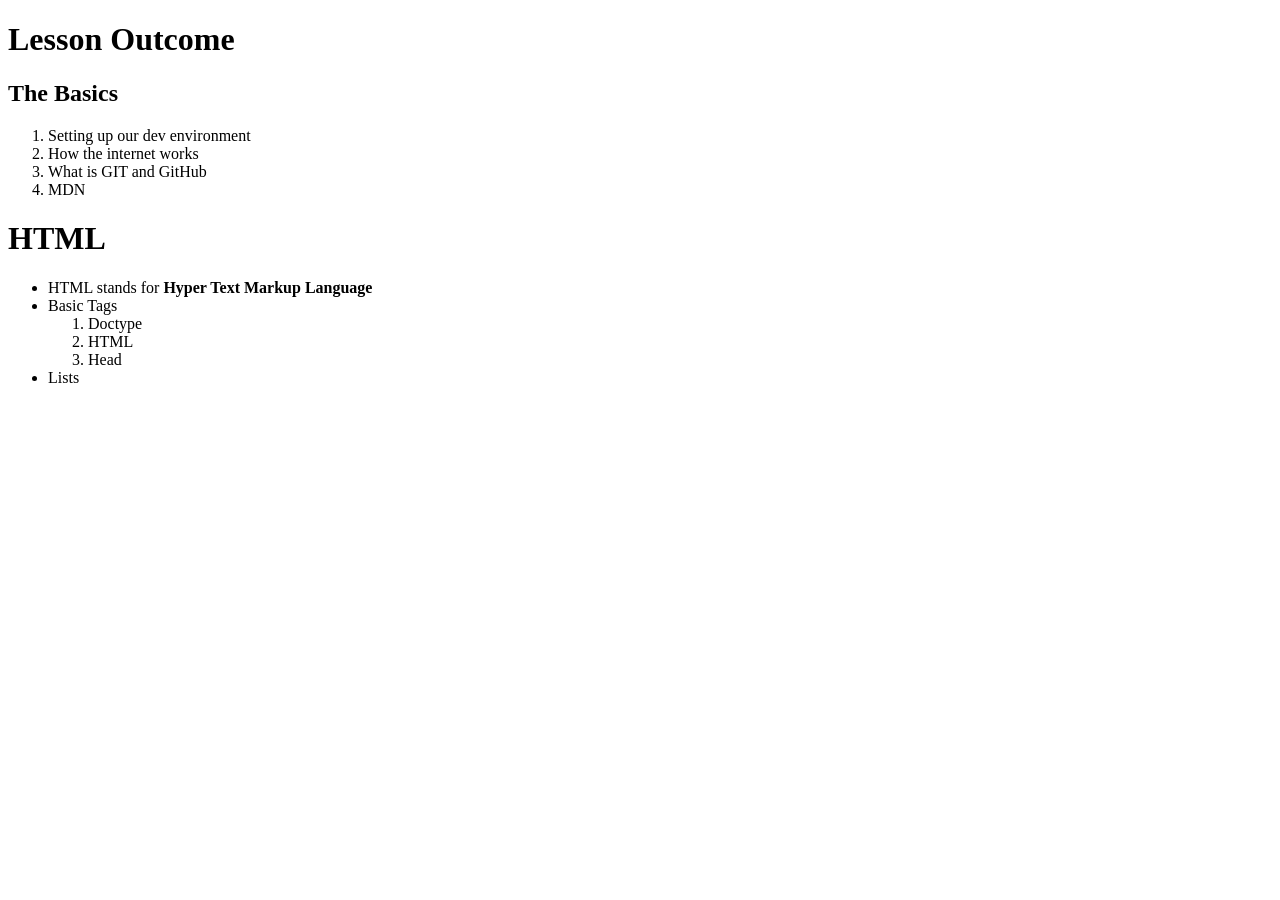
<file: task-1.html>
<!DOCTYPE html>
<html lang="en">

<head>
    <meta charset="UTF-8">
    <meta http-equiv="X-UA-Compatible" content="IE=edge">
    <meta name="viewport" content="width=device-width, initial-scale=1.0">
    <title>Document</title>
</head>

<body>
    <h1>Lesson Outcome</h1>
    <h2>The Basics</h2>
    <ol>
        <li>Setting up our dev environment</li>
        <li>How the internet works</li>
        <li>What is GIT and GitHub</li>
        <li>MDN</li>
    </ol>
    <h1>HTML</h1>
    <ul>
        <li>HTML stands for <b>Hyper Text Markup Language</b>
        </li>
        <li>Basic Tags
            <ol>
                <li>Doctype</li>
                <li>HTML</li>
                <li>Head</li>
            </ol>
        </li>
        <li>Lists</li>
    </ul>
</body>

</html>
</file>
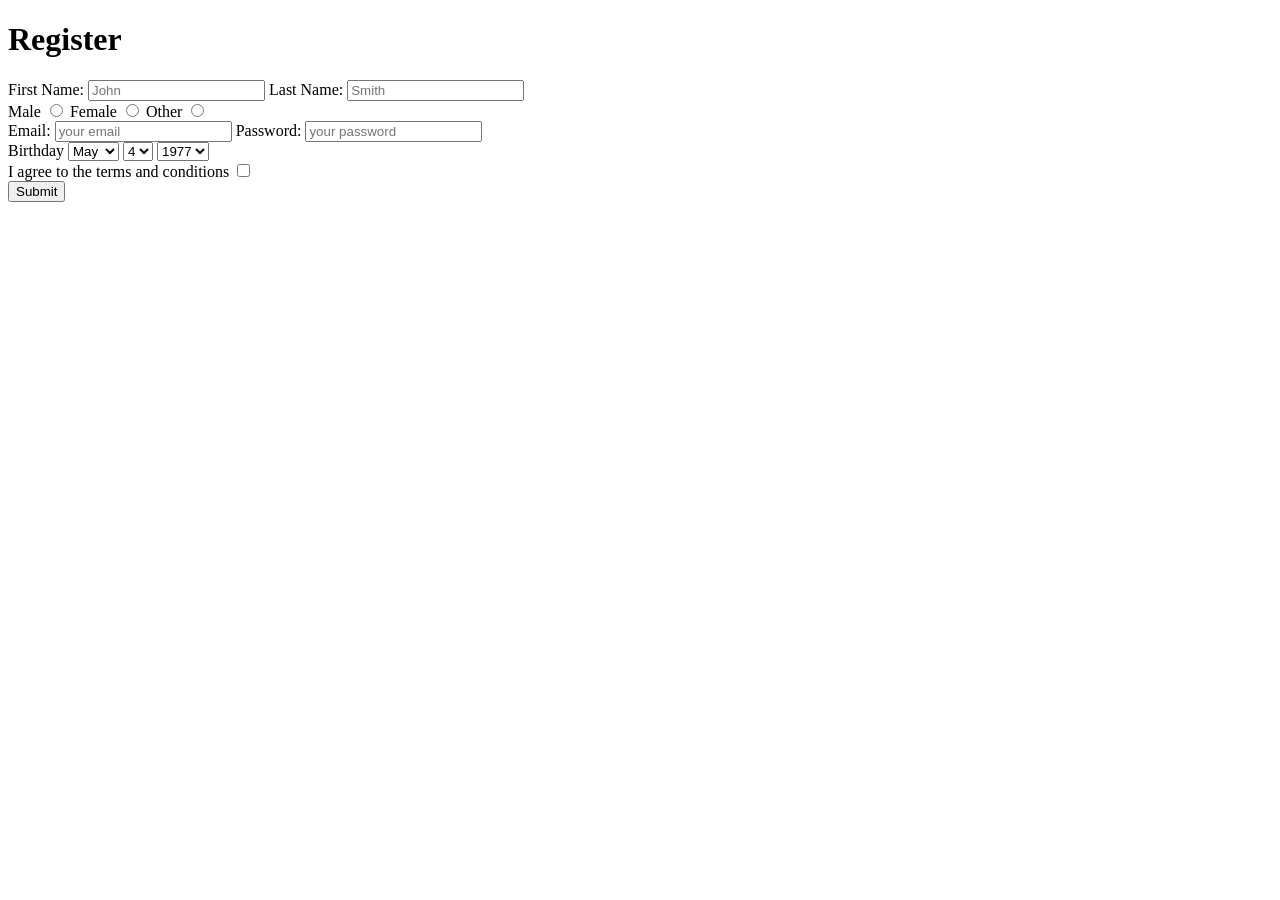
<file: task-3.5.html>
<!DOCTYPE html>
<html lang="en">

<head>
    <meta charset="UTF-8">
    <meta http-equiv="X-UA-Compatible" content="IE=edge">
    <meta name="viewport" content="width=device-width, initial-scale=1.0">
    <title>Document</title>
</head>

<body>
    <h1>Register</h1>
    <form action="http://www.google.com">
        <label for="first-name">First Name:</label>
        <input name="first-Name" type="text" placeholder="John" id="first-name" required>

        <label for="last-name">Last Name:</label>
        <input name="last-name" type="text" placeholder="Smith" id="last-name" required>

        <br>

        <label for="male">Male</label>
        <input id="male" name="GenderType" type="radio" value="male">

        <label for="female">Female</label>
        <input id="female" name="GenderType" type="radio" value="female">

        <label for="other">Other</label>
        <input id="other" name="GenderType" type="radio" value="other">

        <br>

        <label for="email">Email:</label>
        <input name="email" type="email" placeholder="your email" id="email" required>

        <label for="password">Password:</label>
        <input name="password" type="password" placeholder="your password" id="password" pattern=".{5,10}"
            title="5 to 10 characters" required>

        <br>

        <label for="birthday">Birthday</label>
        <select name="month" id="birthday">
            <option>May</option>
            <option>June</option>
            <option>July</option>
        </select>

        <select name="day" id="day">
            <option>4</option>
            <option>5</option>
            <option>6</option>
        </select>

        <select name="year" id="year">
            <option>1977</option>
            <option>1978</option>
            <option>1979</option>
        </select>

        <br>

        <label for="TermsAndConditions">I agree to the terms and conditions</label>
        <input id="TermsAndConditions" type="checkbox" name="TermsAndConditions" value="accepted">

        <br>

        <input type="submit">


    </form>



</body>

</html>
</file>
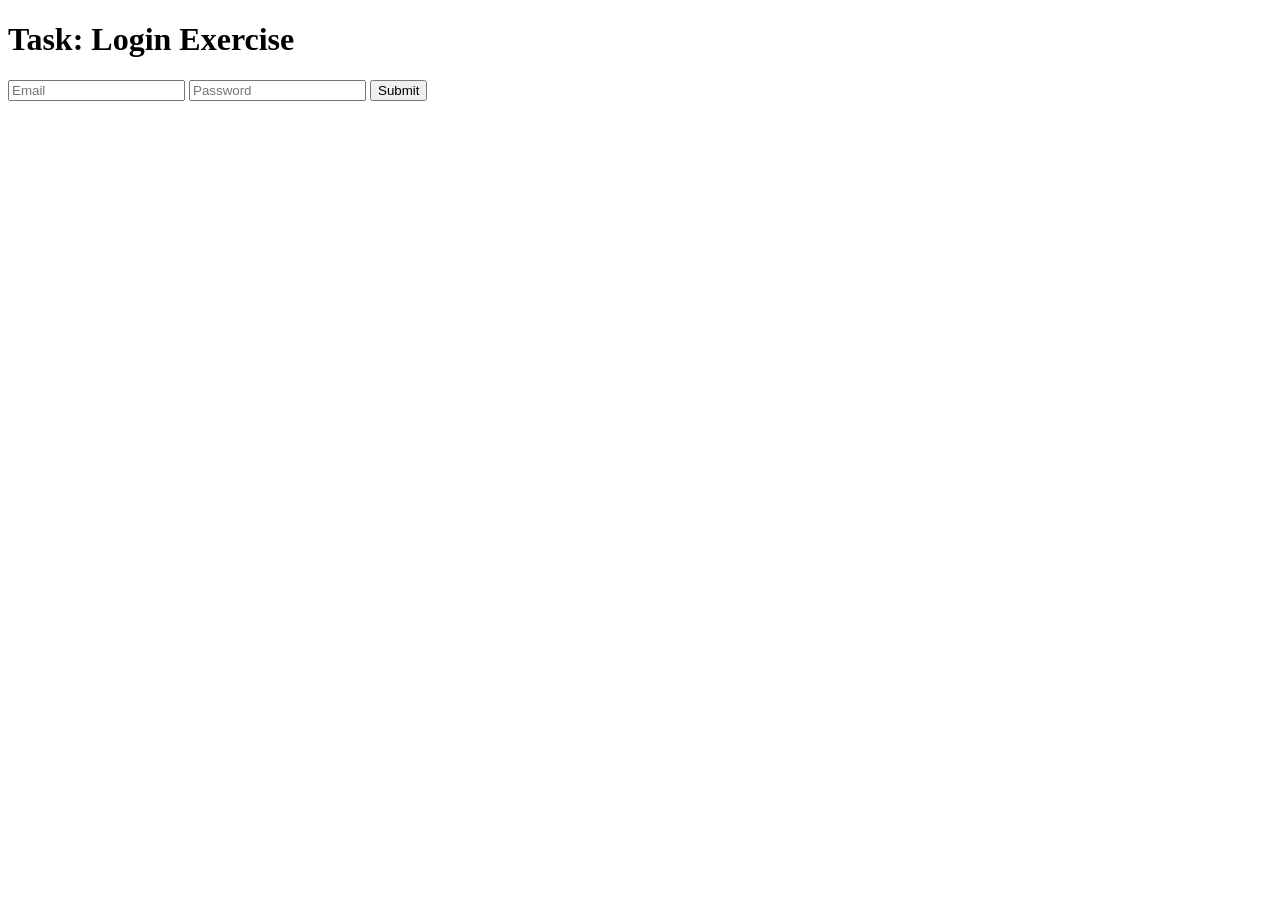
<file: task-3.html>
<!DOCTYPE html>
<html lang="en">

<head>
    <meta charset="UTF-8">
    <meta http-equiv="X-UA-Compatible" content="IE=edge">
    <meta name="viewport" content="width=device-width, initial-scale=1.0">
    <title>Document</title>
</head>

<body>
    <h1>Task: Login Exercise</h1>
    <form action="http://www.google.com">
        <input name="Email" type="email" placeholder="Email" required>
        <input name="Password" type="password" placeholder="Password" maxlenght="16" required>
        <input type="submit">
    </form>
</body>

</html>
</file>
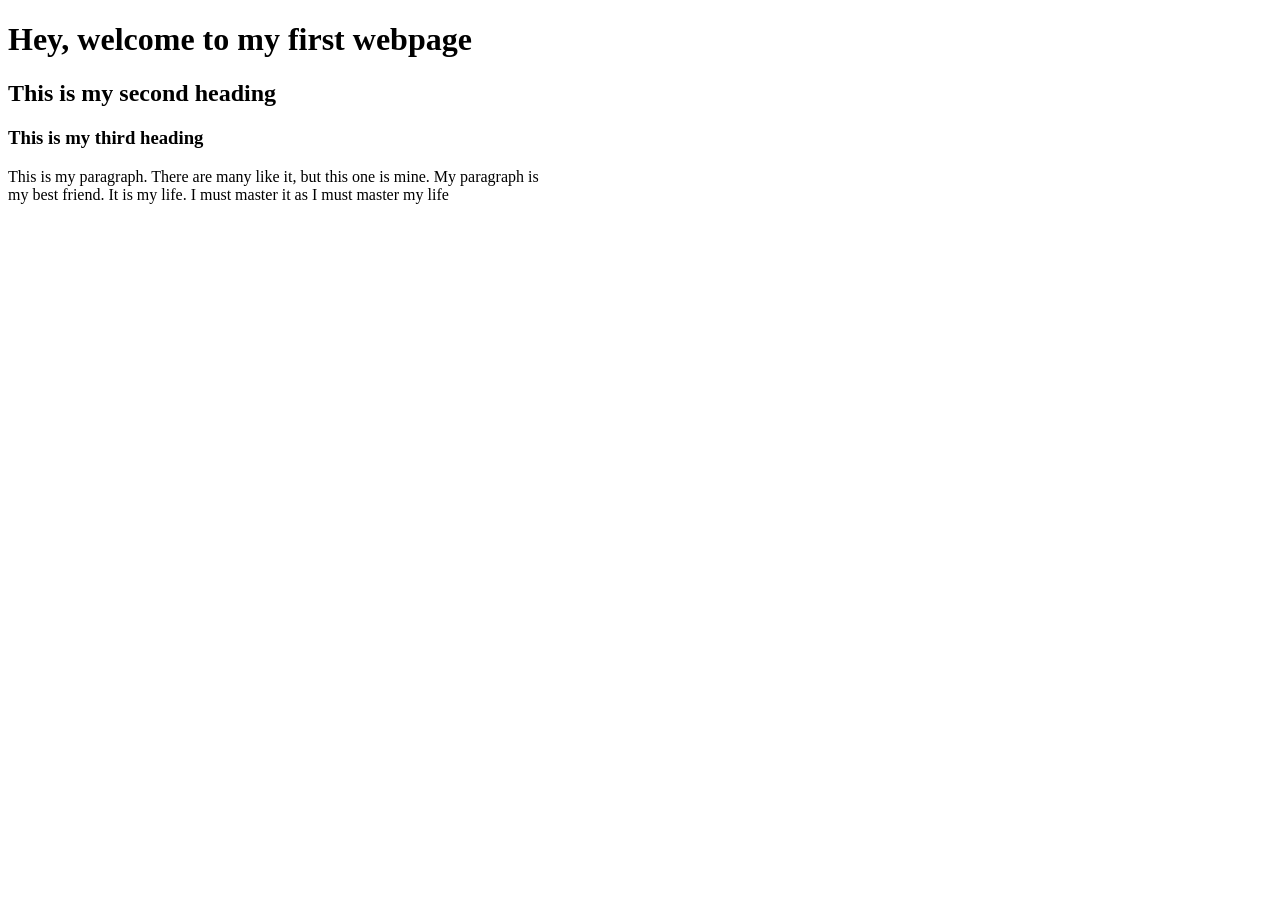
<file: Untitled-1.html>
<!DOCTYPE html>
<html lang="en">

<head>
    <meta charset="UTF-8">
    <meta http-equiv="X-UA-Compatible" content="IE=edge">
    <meta name="viewport" content="width=device-width, initial-scale=1.0">
    <title>My First Webpage</title>
</head>

<body>
    <h1>Hey, welcome to my first webpage</h1>
    <h2>This is my second heading</h2>
    <h3>This is my third heading</h3>
    <p>This is my paragraph. There are many like it, but this one is mine. My paragraph is
        <br>my best friend. It is my life. I must master it as I must master my life
    </p>
</body>

</html>
</file>
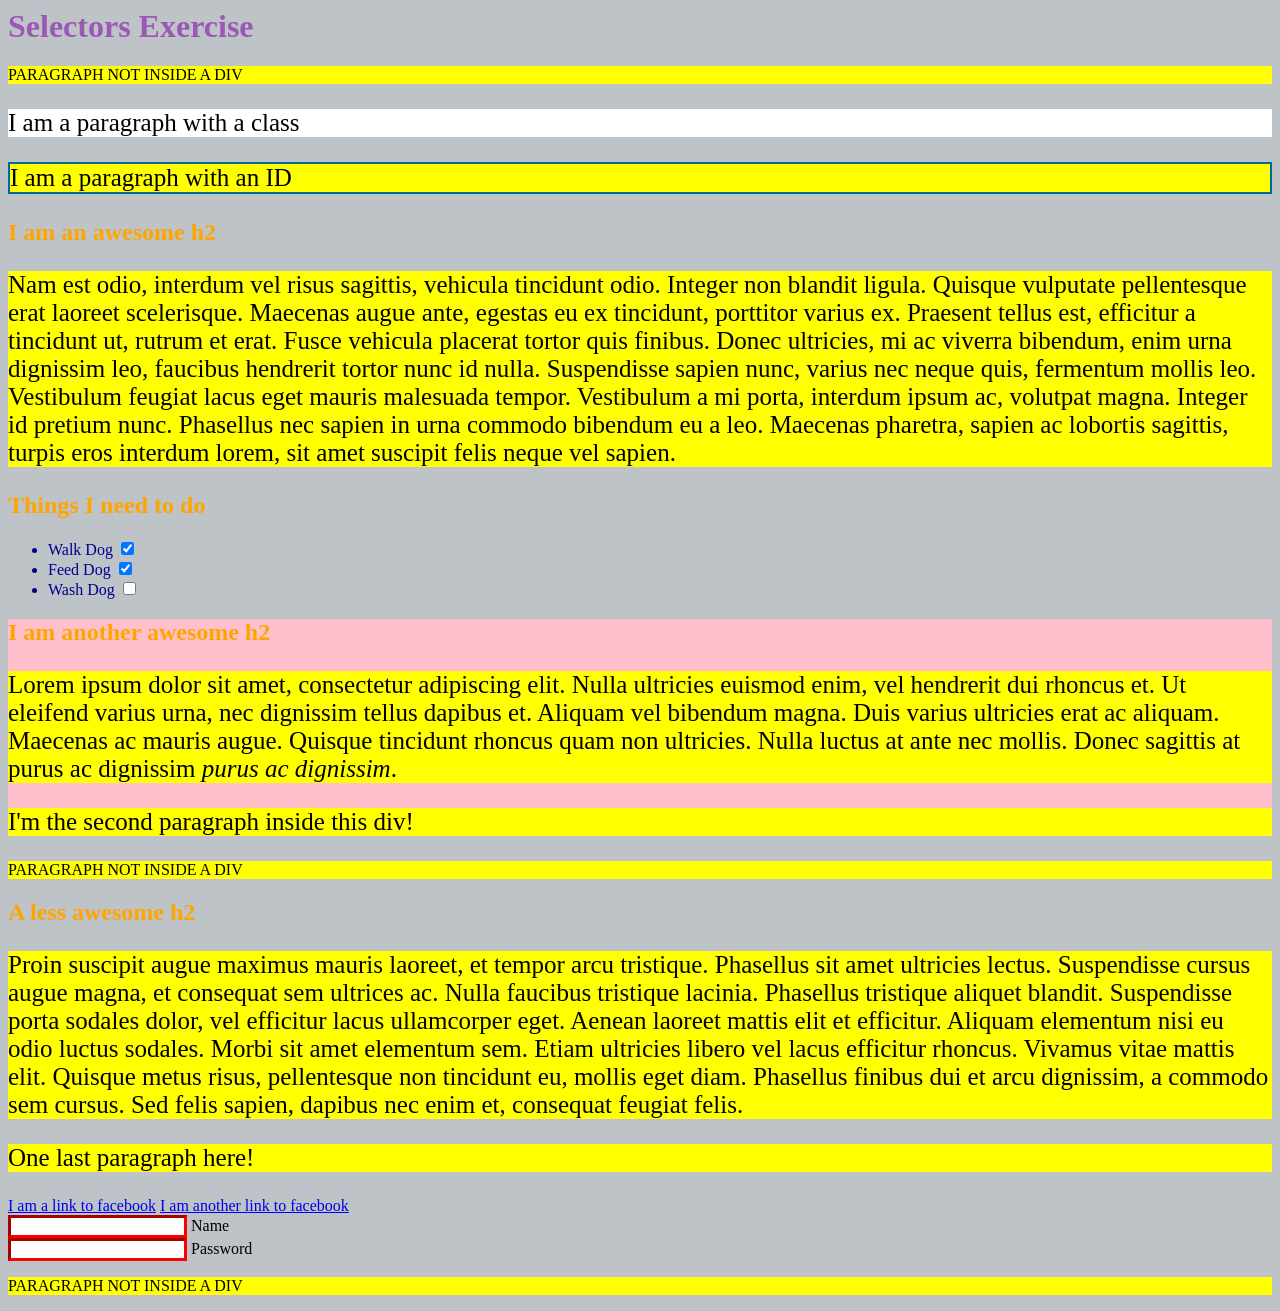
<file: Task 5-CSS_Intro/CSS-Week_5.html>
<html>

<head>
    <meta charset="UTF-8">
    <title>Selectors Exercise</title>
    <link rel="stylesheet" type="text/css" href="selectors.css">
</head>

<body>
    <h1>Selectors Exercise</h1>

    <p>PARAGRAPH NOT INSIDE A DIV</p>

    <div>
        <p class="hello">I am a paragraph with a class</p>
        <p id="special">I am a paragraph with an ID</p>

        <h2>I am an awesome h2</h2>


        <p>Nam est odio, interdum vel risus sagittis, vehicula tincidunt odio. Integer non blandit ligula. Quisque
            vulputate pellentesque erat laoreet scelerisque. Maecenas augue ante, egestas eu ex tincidunt, porttitor
            varius ex. Praesent tellus est, efficitur a tincidunt ut, rutrum et erat. Fusce vehicula placerat tortor
            quis finibus. Donec ultricies, mi ac viverra bibendum, enim urna dignissim leo, faucibus hendrerit tortor
            nunc id nulla. Suspendisse sapien nunc, varius nec neque quis, fermentum mollis leo. Vestibulum feugiat
            lacus eget mauris malesuada tempor. Vestibulum a mi porta, interdum ipsum ac, volutpat magna. Integer id
            pretium nunc. Phasellus nec sapien in urna commodo bibendum eu a leo. Maecenas pharetra, sapien ac lobortis
            sagittis, turpis eros interdum lorem, sit amet suscipit felis neque vel sapien.</p>

    </div>

    <div>
        <h2>Things I need to do</h2>

        <ul>
            <li>Walk Dog <input type="checkbox" checked> </li>
            <li>Feed Dog <input type="checkbox" checked> </li>
            <li>Wash Dog <input type="checkbox"></li>
        </ul>
    </div>

    <div>
        <h2>I am another awesome h2</h2>

        <p>Lorem ipsum dolor sit amet, consectetur adipiscing elit. Nulla ultricies euismod enim, vel hendrerit dui
            rhoncus et. Ut eleifend varius urna, nec dignissim tellus dapibus et. Aliquam vel bibendum magna. Duis
            varius ultricies erat ac aliquam. Maecenas ac mauris augue. Quisque tincidunt rhoncus quam non ultricies.
            Nulla luctus at ante nec mollis. Donec sagittis at purus ac dignissim <em>purus ac dignissim</em>.</p>

        <p>I'm the second paragraph inside this div!</p>
    </div>

    <p>PARAGRAPH NOT INSIDE A DIV</p>


    <div>
        <h2>A less awesome h2</h2>

        <p>Proin suscipit augue maximus mauris laoreet, et tempor arcu tristique. Phasellus sit amet ultricies lectus.
            Suspendisse cursus augue magna, et consequat sem ultrices ac. Nulla faucibus tristique lacinia. Phasellus
            tristique aliquet blandit. Suspendisse porta sodales dolor, vel efficitur lacus ullamcorper eget. Aenean
            laoreet mattis elit et efficitur. Aliquam elementum nisi eu odio luctus sodales. Morbi sit amet elementum
            sem. Etiam ultricies libero vel lacus efficitur rhoncus. Vivamus vitae mattis elit. Quisque metus risus,
            pellentesque non tincidunt eu, mollis eget diam. Phasellus finibus dui et arcu dignissim, a commodo sem
            cursus. Sed felis sapien, dapibus nec enim et, consequat feugiat felis.</p>

        <p>One last paragraph here!</p>

        <a href="http://www.facebook.com">I am a link to facebook</a>
        <a href="http://www.facebook.com">I am another link to facebook</a>
        <br>

        <input type="text" name="name" /><label> Name</label><br />
        <input type="password" name="password" /><label> Password</label><br />

    </div>

    <p>PARAGRAPH NOT INSIDE A DIV</p>

</body>

</html>
</file>
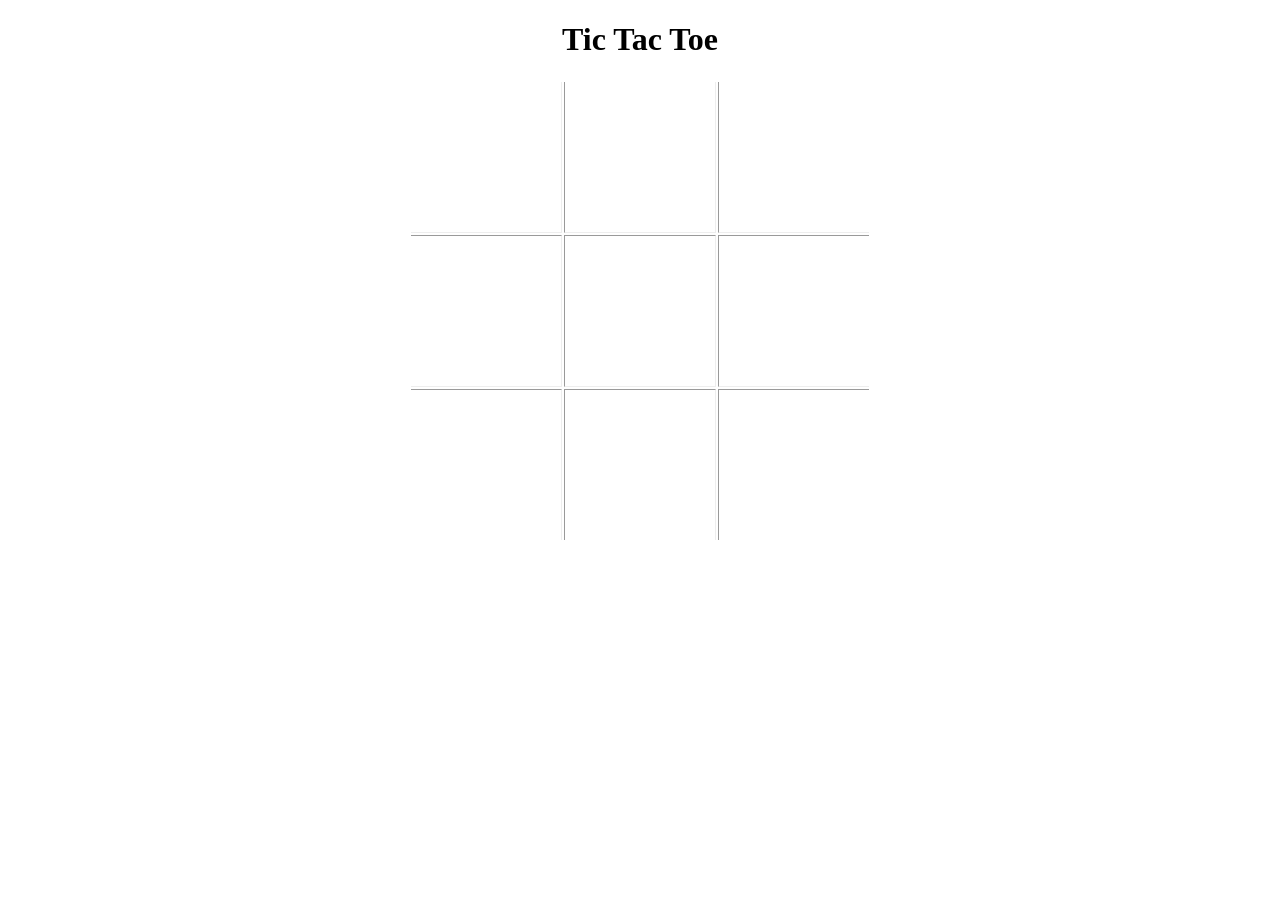
<file: Task 6-CSS_Intermediate/Task 6-CSS_Intermediate.html>
<!DOCTYPE html>
<html lang="en">

<head>
    <meta charset="UTF-8">
    <meta http-equiv="X-UA-Compatible" content="IE=edge">
    <meta name="viewport" content="width=device-width, initial-scale=1.0">
    <title>CSS Intermediate Task</title>
    <link rel="stylesheet" type="text/css" href="Tictactoe_styles.css">
</head>

<body>
    <div>
        <H1>Tic Tac Toe</H1>
    </div>

    <table border="1" cellpadding="0">
        <div>
            <tbody>
                <tr>
                    <td class="topleft"></td>
                    <td class="topmid"></td>
                    <td class="topright"></td>
                </tr>
            </tbody>
        </div>
        <div>
            <tbody>
                <tr>
                    <td class="midleft"></td>
                    <td class="midmid"></td>
                    <td class="midright"></td>
                </tr>
            </tbody>
        </div>
        <div>
            <tbody>
                <tr>
                    <td class="bottomleft"></td>
                    <td class="bottommid"></td>
                    <td class="bottomright"></td>
                </tr>
            </tbody>

        </div>
    </table>

</body>

</html>
</file>
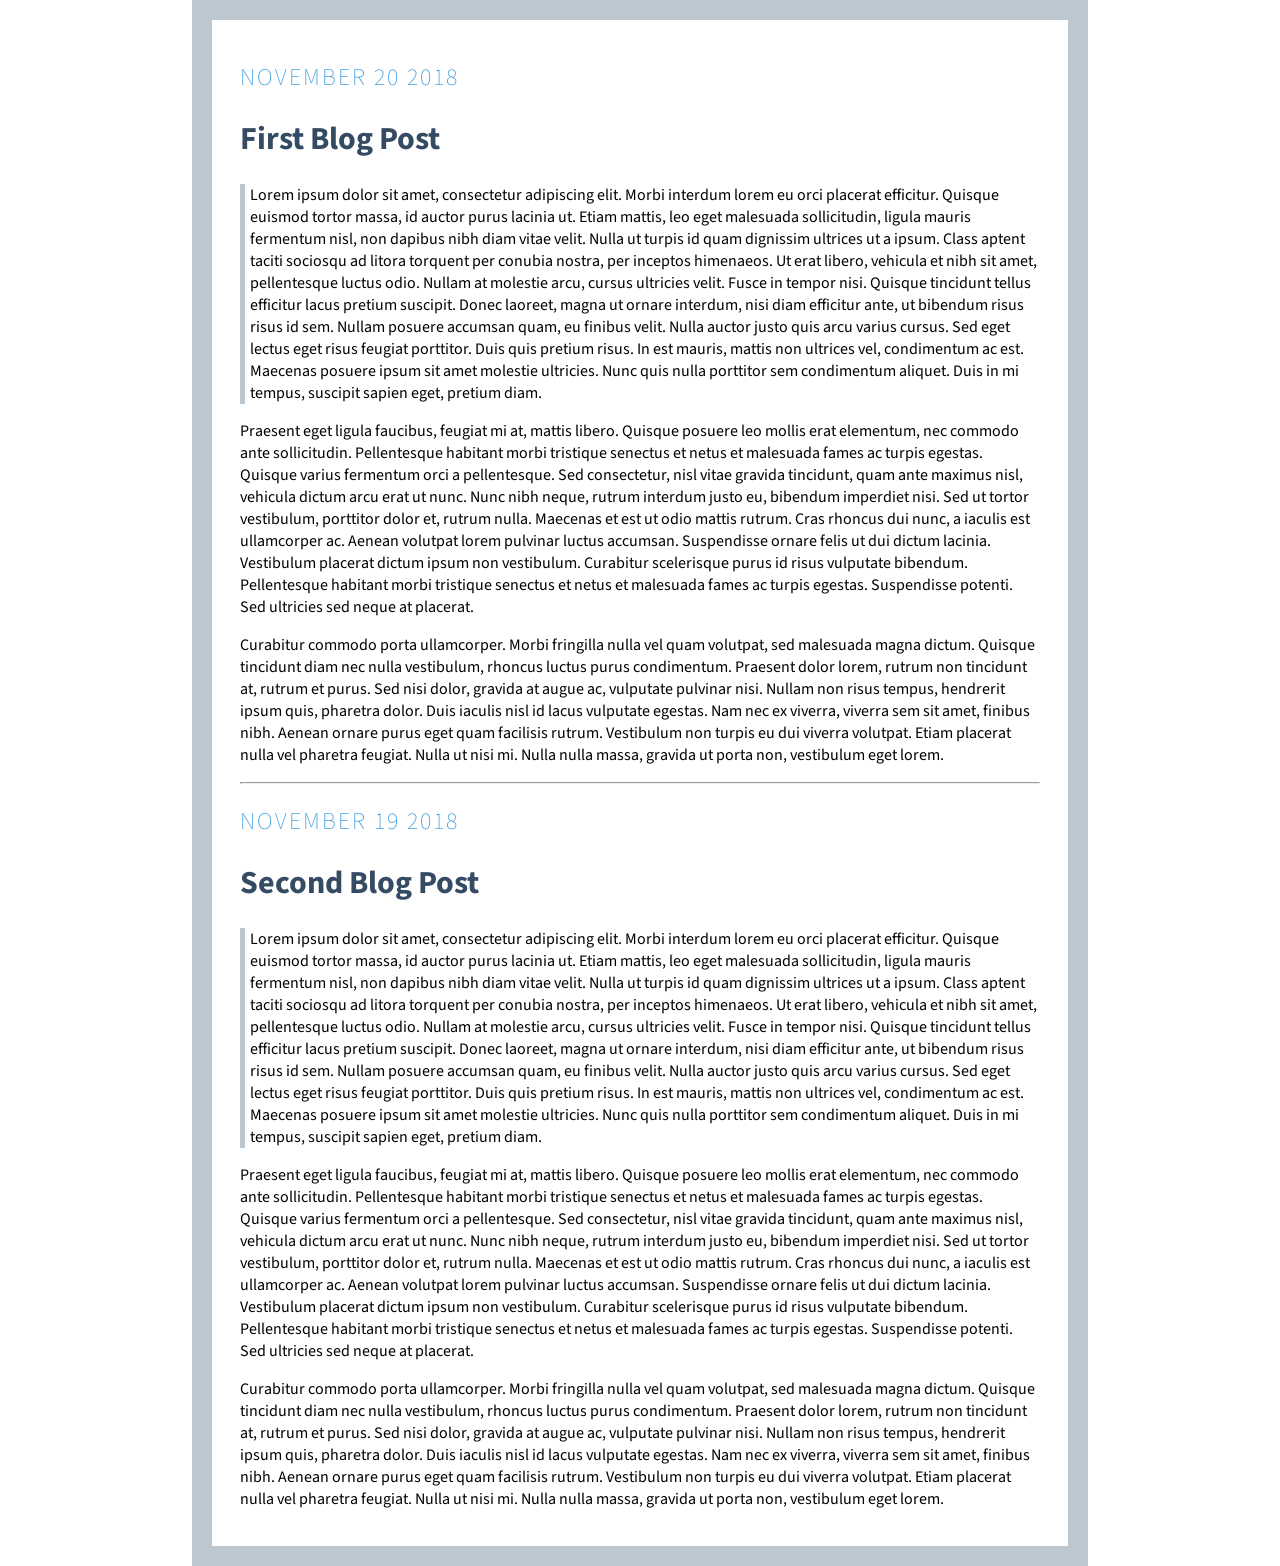
<file: Task 7-CSS_Blog Task/Task 7-CSS_Blog Task.html>
<!DOCTYPE html>
<html lang="en">

<head>
    <meta charset="UTF-8">
    <meta http-equiv="X-UA-Compatible" content="IE=edge">
    <meta name="viewport" content="width=device-width, initial-scale=1.0">
    <title>Blog Task</title>
    <link rel="stylesheet" type="text/css" href="Blog_Styles.css">
    <link rel="preconnect" href="https://fonts.googleapis.com">
    <link rel="preconnect" href="https://fonts.gstatic.com" crossorigin>
    <link href="https://fonts.googleapis.com/css2?family=Source+Sans+Pro:ital,wght@0,400;1,200&display=swap"
        rel="stylesheet">
</head>

<body>
    <h2>November 20 2018</h2>
    <h1>First Blog Post</h1>

    <div class="para1">
        <p>
            Lorem ipsum dolor sit amet, consectetur adipiscing elit. Morbi interdum lorem eu orci placerat efficitur.
            Quisque euismod tortor massa, id auctor purus lacinia ut. Etiam mattis, leo eget malesuada sollicitudin,
            ligula
            mauris fermentum nisl, non dapibus nibh diam vitae velit. Nulla ut turpis id quam dignissim ultrices ut a
            ipsum.
            Class aptent taciti sociosqu ad litora torquent per conubia nostra, per inceptos himenaeos. Ut erat libero,
            vehicula et nibh sit amet, pellentesque luctus odio. Nullam at molestie arcu, cursus ultricies velit. Fusce
            in
            tempor nisi. Quisque tincidunt tellus efficitur lacus pretium suscipit. Donec laoreet, magna ut ornare
            interdum,
            nisi diam efficitur ante, ut bibendum risus risus id sem. Nullam posuere accumsan quam, eu finibus velit.
            Nulla auctor justo quis arcu varius cursus. Sed eget lectus eget risus feugiat porttitor. Duis quis pretium
            risus. In est mauris, mattis non ultrices vel, condimentum ac est. Maecenas posuere ipsum sit amet molestie
            ultricies. Nunc quis nulla porttitor sem condimentum aliquet. Duis in mi tempus, suscipit sapien eget,
            pretium
            diam.
        </p>
    </div>

    <div class="para2">
        <p>
            Praesent eget ligula faucibus, feugiat mi at, mattis libero. Quisque posuere leo mollis erat elementum, nec
            commodo ante sollicitudin. Pellentesque habitant morbi tristique senectus et netus et malesuada fames ac
            turpis egestas. Quisque varius fermentum orci a pellentesque. Sed consectetur, nisl vitae gravida tincidunt,
            quam ante maximus nisl, vehicula dictum arcu erat ut nunc. Nunc nibh neque, rutrum interdum justo eu,
            bibendum imperdiet nisi. Sed ut tortor vestibulum, porttitor dolor et, rutrum nulla. Maecenas et est ut odio
            mattis rutrum. Cras rhoncus dui nunc, a iaculis est ullamcorper ac. Aenean volutpat lorem pulvinar luctus
            accumsan. Suspendisse ornare felis ut dui dictum lacinia. Vestibulum placerat dictum ipsum non vestibulum.
            Curabitur scelerisque purus id risus vulputate bibendum. Pellentesque habitant morbi tristique senectus et
            netus et malesuada fames ac turpis egestas. Suspendisse potenti. Sed ultricies sed neque at placerat.
        </p>
    </div>

    <div class="para3">
        <P>
            Curabitur commodo porta ullamcorper. Morbi fringilla nulla vel quam volutpat, sed malesuada magna dictum.
            Quisque tincidunt diam nec nulla vestibulum, rhoncus luctus purus condimentum. Praesent dolor lorem, rutrum
            non tincidunt at, rutrum et purus. Sed nisi dolor, gravida at augue ac, vulputate pulvinar nisi. Nullam non
            risus tempus, hendrerit ipsum quis, pharetra dolor. Duis iaculis nisl id lacus vulputate egestas. Nam nec ex
            viverra, viverra sem sit amet, finibus nibh. Aenean ornare purus eget quam facilisis rutrum. Vestibulum non
            turpis eu dui viverra volutpat. Etiam placerat nulla vel pharetra feugiat. Nulla ut nisi mi. Nulla nulla
            massa, gravida ut porta non, vestibulum eget lorem.
        </P>
    </div>

    <hr>

    <h2 class>November 19 2018</h2>
    <h1>Second Blog Post</h1>

    <div class="para4">
        <p>
            Lorem ipsum dolor sit amet, consectetur adipiscing elit. Morbi interdum lorem eu orci placerat efficitur.
            Quisque euismod tortor massa, id auctor purus lacinia ut. Etiam mattis, leo eget malesuada sollicitudin,
            ligula
            mauris fermentum nisl, non dapibus nibh diam vitae velit. Nulla ut turpis id quam dignissim ultrices ut a
            ipsum.
            Class aptent taciti sociosqu ad litora torquent per conubia nostra, per inceptos himenaeos. Ut erat libero,
            vehicula et nibh sit amet, pellentesque luctus odio. Nullam at molestie arcu, cursus ultricies velit. Fusce
            in
            tempor nisi. Quisque tincidunt tellus efficitur lacus pretium suscipit. Donec laoreet, magna ut ornare
            interdum,
            nisi diam efficitur ante, ut bibendum risus risus id sem. Nullam posuere accumsan quam, eu finibus velit.
            Nulla auctor justo quis arcu varius cursus. Sed eget lectus eget risus feugiat porttitor. Duis quis pretium
            risus. In est mauris, mattis non ultrices vel, condimentum ac est. Maecenas posuere ipsum sit amet molestie
            ultricies. Nunc quis nulla porttitor sem condimentum aliquet. Duis in mi tempus, suscipit sapien eget,
            pretium
            diam.
        </p>
    </div>

    <div class="para5">
        <p>
            Praesent eget ligula faucibus, feugiat mi at, mattis libero. Quisque posuere leo mollis erat elementum, nec
            commodo ante sollicitudin. Pellentesque habitant morbi tristique senectus et netus et malesuada fames ac
            turpis egestas. Quisque varius fermentum orci a pellentesque. Sed consectetur, nisl vitae gravida tincidunt,
            quam ante maximus nisl, vehicula dictum arcu erat ut nunc. Nunc nibh neque, rutrum interdum justo eu,
            bibendum imperdiet nisi. Sed ut tortor vestibulum, porttitor dolor et, rutrum nulla. Maecenas et est ut odio
            mattis rutrum. Cras rhoncus dui nunc, a iaculis est ullamcorper ac. Aenean volutpat lorem pulvinar luctus
            accumsan. Suspendisse ornare felis ut dui dictum lacinia. Vestibulum placerat dictum ipsum non vestibulum.
            Curabitur scelerisque purus id risus vulputate bibendum. Pellentesque habitant morbi tristique senectus et
            netus et malesuada fames ac turpis egestas. Suspendisse potenti. Sed ultricies sed neque at placerat.
        </p>
    </div>

    <div class="para6">
        <P>
            Curabitur commodo porta ullamcorper. Morbi fringilla nulla vel quam volutpat, sed malesuada magna dictum.
            Quisque tincidunt diam nec nulla vestibulum, rhoncus luctus purus condimentum. Praesent dolor lorem, rutrum
            non tincidunt at, rutrum et purus. Sed nisi dolor, gravida at augue ac, vulputate pulvinar nisi. Nullam non
            risus tempus, hendrerit ipsum quis, pharetra dolor. Duis iaculis nisl id lacus vulputate egestas. Nam nec ex
            viverra, viverra sem sit amet, finibus nibh. Aenean ornare purus eget quam facilisis rutrum. Vestibulum non
            turpis eu dui viverra volutpat. Etiam placerat nulla vel pharetra feugiat. Nulla ut nisi mi. Nulla nulla
            massa, gravida ut porta non, vestibulum eget lorem.
        </P>
    </div>
</body>

</html>
</file>
<file: Task 5-CSS_Intro/selectors.css>
/* Style the HTML elements according to the following instructions. 
DO NOT ALTER THE EXISTING HTML TO DO THIS.  WRITE ONLY CSS! */

/* Give the <body> element a background of #bdc3c7*/
body {
    background-color: #bdc3c7 ;
}
/* Make the <h1> element #9b59b6*/
h1 {
    color: #9b59b6 ;
}

/* Make all <h2> elements orange */
h2 {
    color: orange;
}

/* Make all <li> elements blue(pick your own hexadecimal blue)*/ 
li {
    color: #00008b ;
}

/*Change the background on every paragraph to be yellow*/
p {
    background-color: yellow;
}

/*Make all inputs have a 3px red border*/
input {
    border-width: 3px;
    border-color: red;
}


/* Give everything with the class 'hello' a white background*/
.hello {
    background-color: white;
}

/* Give the element with id 'special' a 2px solid blue border(pick your own rgb blue)*/
#special {
    border: 2px solid rgb(0, 105, 148);
}

/*Make all the <p>'s that are nested inside of divs 25px font(font-size: 25px)*/
div p {
    font-size: 25px 
}

/*Make only inputs with type 'text' have a gray background*/
input [type=text] {
    background-color: grey;
}

/* Give both <p>'s inside the 3rd <div> a pink background*/
div:nth-of-type(3) {
	background-color: pink;

/* Give the 2nd <p> inside the 3rd <div> a 5px white border*/
div p:nth-of-type(2) {
    border: 5px solid white;
} 


/* Make the <em> in the 3rd <div> element white and 20px font(font-size:20px)*/
div em {
    font-size: 20px;
    color: white;
}


/*BONUS CHALLENGES*/
/*You may need to research some other selectors and properties*/

/*Make all "checked" checkboxes have a left margin of 50px(margin-left: 50px)*/
input[type=checkbox] {
    margin-left: 50px; 
}

/* Make the <label> elements all UPPERCASE without changing the HTML(definitely look this one up*/
label {
    text-transform: uppercase;
}

/*Make the first letter of the element with id 'special' green and 100px font size(font-size: 100)*/
p + #special::first-letter {
    color: green;
    font-size: 100px;
}

/*Make the <h1> element's color change to blue when hovered over */
h1:hover{
    color: blue;
}

/*Make the <a> element's that have been visited gray */
a:visited {
    color: gray;
}
</file>
<file: Task 6-CSS_Intermediate/Tictactoe_styles.css>
h1 {
    font-style: serif;
    text-align: center;
}

table {
    border: none;
    margin-left: auto;
    margin-right: auto;
}

.topleft {
    width: 150px;
    height: 150px;
    border-top: none;
    border-left: none;
}

.topmid {
    width: 150px;
    height: 150px;
    border-top: none;
}

.topright {
    width: 150px;
    height: 150px;
    border-top: none;
    border-right: none;
}

.midleft {
    width: 150px;
    height: 150px;
    border-left: none;
}

.midmid {
    width: 150px;
    height: 150px;
}

.midright {
    width: 150px;
    height: 150px;
    border-right: none;
}

.bottomleft {
    width: 150px;
    height: 150px;
    border-bottom: none;
    border-left: none;
}

.bottommid {
    width: 150px;
    height: 150px;
    border-bottom: none;
}

.bottomright {
    width: 150px;
    height: 150px;
    border-bottom: none;
    border-right: none;
}
</file>
<file: Task 7-CSS_Blog Task/Blog_Styles.css>
html{
    font-family: 'Source Sans Pro', sans-serif;
    border: solid 20px #bdc7cf;
    padding: 20px;
    margin-left: 15%;
    margin-right: 15%;
}

h2{
    text-transform: uppercase;
    color: #3098dd;
    letter-spacing: 2px;
    font-weight: 200;
}

h1{
    color: #354b63;
}

.para1{
    border-left: solid 5px #bdc7cf;
    padding-left: 5px;
}

.para4{
    border-left: solid 5px #bdc7cf;
    padding-left: 5px;
}
</file>
